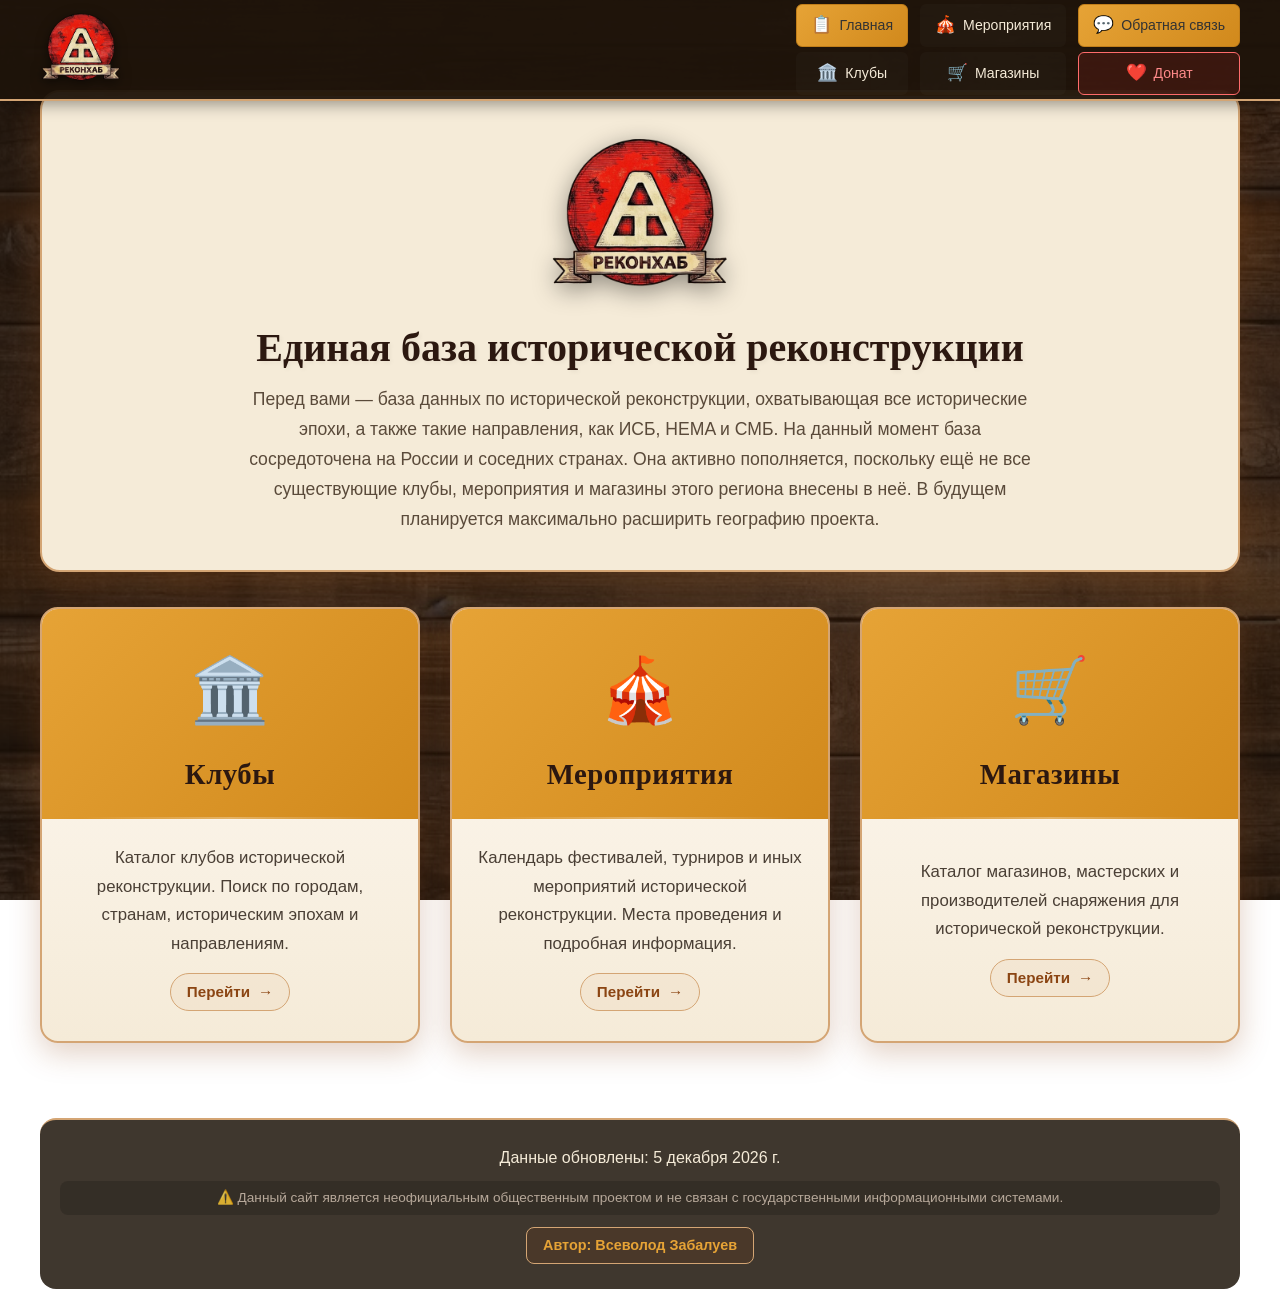
<file: index.html>
<!DOCTYPE html>
<html lang="ru">
<head>
    <meta charset="UTF-8">
    <meta name="viewport" content="width=device-width, initial-scale=1.0">
    <title>РеконХаб — Единая база исторической реконструкции</title>
    <meta name="description" content="РеконХаб — Единая база исторической реконструкции. Каталог клубов, фестивалей, турниров и магазинов. Более 350 клубов по всей России и миру. ИСБ, HEMA, СМБ и другие направления.">
    <meta name="keywords" content="историческая реконструкция, клубы реконструкторов, фестивали истории, ИСБ, HEMA, СМБ, ЕБИР">
    <link rel="canonical" href="https://reconhub.ru/">

<!-- ===== OPEN GRAPH ===== -->
<meta property="og:title" content="РеконХаб | Единая база исторической реконструкции">
<meta property="og:description" content="Каталог клубов, фестивалей и магазинов исторической реконструкции в России и СНГ. Более 350 клубов, ИСБ, HEMA, СМБ.">
<meta property="og:url" content="https://reconhub.ru/">
<meta property="og:type" content="website">
<meta property="og:image" content="https://reconhub.ru/images/og-preview.jpg">
<meta property="og:image:secure_url" content="https://reconhub.ru/images/og-preview.jpg">
<meta property="og:image:type" content="image/jpeg">
<meta property="og:image:width" content="1200">
<meta property="og:image:height" content="630">
<meta property="og:image:alt" content="РеконХаб — Единая база исторической реконструкции">
<meta property="og:site_name" content="РеконХаб">
<meta property="og:locale" content="ru_RU">
    
<!-- Twitter Card -->
<meta name="twitter:card" content="summary_large_image">
<meta name="twitter:title" content="РеконХаб | Единая база исторической реконструкции">
<meta name="twitter:description" content="Каталог клубов, фестивалей и магазинов исторической реконструкции.">
<meta name="twitter:image" content="https://reconhub.ru/images/og-preview.jpg">
<meta name="twitter:image:alt" content="РеконХаб — Единая база исторической реконструкции">
   
    <!-- Favicon -->
    <link rel="icon" type="image/png" href="logo-icon.png">
    <link rel="apple-touch-icon" href="logo-icon.png">
    
    <link href="https://fonts.googleapis.com/css2?family=Playfair+Display:wght@700;900&family=Cinzel:wght@700&display=swap" rel="stylesheet">
    
    <!-- Подключаем общие стили -->
    <link rel="stylesheet" href="catalog-styles.css">
    
    <style>
        /* ============================================================
           УНИКАЛЬНЫЕ СТИЛИ ТОЛЬКО ДЛЯ ГЛАВНОЙ СТРАНИЦЫ
           (карточки-кнопки навигации)
           ============================================================ */
        
        .nav-grid {
            display: grid;
            grid-template-columns: repeat(3, 1fr);
            gap: 30px;
            margin-bottom: 40px;
        }
        
        @media (max-width: 992px) {
            .nav-grid {
                grid-template-columns: repeat(2, 1fr);
                gap: 25px;
            }
        }
        
        @media (max-width: 768px) {
            .nav-grid {
                grid-template-columns: 1fr;
                gap: 20px;
                margin-bottom: 30px;
            }
        }
        
        .nav-card {
            background: linear-gradient(to bottom, #fef9f3 0%, #f5ebd8 100%);
            border-radius: 18px;
            overflow: hidden;
            box-shadow: 0 10px 30px rgba(139, 69, 19, 0.25);
            transition: all 0.4s cubic-bezier(0.34, 1.56, 0.64, 1);
            border: 2px solid #d4a574;
            text-decoration: none;
            color: #333;
            display: flex;
            flex-direction: column;
            height: 100%;
            min-height: 320px;
            position: relative;
        }
        
        .nav-card::before {
            content: '';
            position: absolute;
            top: 0;
            left: 0;
            right: 0;
            height: 4px;
            background: linear-gradient(90deg, #e6a336, #d1891c);
            opacity: 0;
            transition: opacity 0.4s ease;
        }
        
        .nav-card:hover {
            transform: translateY(-10px) scale(1.02);
            box-shadow: 0 20px 50px rgba(139, 69, 19, 0.35);
            border-color: #c4905a;
        }
        
        .nav-card:hover::before {
            opacity: 1;
        }
        
        .nav-card:active {
            transform: translateY(-3px) scale(0.98);
        }
        
        @media (max-width: 768px) {
            .nav-card {
                min-height: 260px;
                border-radius: 14px;
            }
            .nav-card:hover {
                transform: translateY(-5px) scale(1.01);
            }
        }
        
        @media (max-width: 480px) {
            .nav-card {
                min-height: 220px;
                border-radius: 12px;
            }
            .nav-card:hover {
                transform: translateY(-3px) scale(1.005);
            }
        }
        
        .nav-card-header {
            padding: 30px 25px 20px;
            background: linear-gradient(135deg, #e6a336, #d1891c);
            text-align: center;
            flex-shrink: 0;
            position: relative;
        }
        
        .nav-card-header::after {
            content: '';
            position: absolute;
            bottom: -1px;
            left: 10%;
            right: 10%;
            height: 3px;
            background: linear-gradient(90deg, transparent, rgba(255,255,255,0.3), transparent);
        }
        
        @media (max-width: 768px) {
            .nav-card-header {
                padding: 22px 20px 16px;
            }
        }
        
        @media (max-width: 480px) {
            .nav-card-header {
                padding: 18px 15px 14px;
            }
        }
        
        .nav-icon {
            font-size: 4rem;
            margin-bottom: 12px;
            display: block;
            transition: transform 0.4s ease;
        }
        
        .nav-card:hover .nav-icon {
            transform: scale(1.1) rotate(-5deg);
        }
        
        @media (max-width: 768px) {
            .nav-icon {
                font-size: 3.2rem;
                margin-bottom: 8px;
            }
        }
        
        @media (max-width: 480px) {
            .nav-icon {
                font-size: 2.6rem;
                margin-bottom: 6px;
            }
        }
        
        .nav-title {
            font-family: 'Cinzel', serif;
            font-size: 1.8rem;
            color: #2c1810;
            font-weight: 700;
            letter-spacing: 0.5px;
        }
        
        @media (max-width: 768px) {
            .nav-title {
                font-size: 1.5rem;
            }
        }
        
        @media (max-width: 480px) {
            .nav-title {
                font-size: 1.3rem;
            }
        }
        
        .nav-card-body {
            padding: 25px 22px 30px;
            text-align: center;
            flex: 1;
            display: flex;
            flex-direction: column;
            justify-content: center;
            align-items: center;
        }
        
        @media (max-width: 768px) {
            .nav-card-body {
                padding: 18px 16px 22px;
            }
        }
        
        @media (max-width: 480px) {
            .nav-card-body {
                padding: 14px 12px 18px;
            }
        }
        
        .nav-description {
            font-size: 1.05rem;
            color: #4a3f35;
            line-height: 1.7;
            margin-bottom: 15px;
        }
        
        @media (max-width: 768px) {
            .nav-description {
                font-size: 0.95rem;
                line-height: 1.5;
            }
        }
        
        @media (max-width: 480px) {
            .nav-description {
                font-size: 0.88rem;
                line-height: 1.4;
            }
        }
        
        .nav-arrow {
            display: inline-flex;
            align-items: center;
            gap: 8px;
            color: #8b4513;
            font-weight: 600;
            font-size: 0.95rem;
            padding: 6px 16px;
            border: 1px solid #d4a574;
            border-radius: 25px;
            transition: all 0.3s ease;
            background: rgba(212, 165, 116, 0.1);
        }
        
        .nav-card:hover .nav-arrow {
            background: rgba(212, 165, 116, 0.25);
            border-color: #c4905a;
            padding-right: 22px;
        }
        
        .nav-arrow span {
            transition: transform 0.3s ease;
        }
        
        .nav-card:hover .nav-arrow span {
            transform: translateX(4px);
        }
        
        @media (max-width: 480px) {
            .nav-arrow {
                font-size: 0.85rem;
                padding: 4px 14px;
            }
        }
    </style>
</head>
<body>
    <div class="container">
        <!-- Навигационный модуль загружается через JS -->
        
        <header>
            <img src="logo-full.png" alt="РеконХаб" class="header-logo">
            <h1>Единая база исторической реконструкции</h1>
            <p class="subtitle">
                Перед вами — база данных по исторической реконструкции, охватывающая все исторические эпохи, 
                а также такие направления, как ИСБ, HEMA и СМБ. На данный момент база сосредоточена на России 
                и соседних странах. Она активно пополняется, поскольку ещё не все существующие клубы, мероприятия 
                и магазины этого региона внесены в неё. В будущем планируется максимально расширить географию проекта.
            </p>
        </header>
        
        <!-- ТРИ КАРТОЧКИ-КНОПКИ -->
        <div class="nav-grid">
            <a href="clubs.html" class="nav-card">
                <div class="nav-card-header">
                    <span class="nav-icon">🏛️</span>
                    <h2 class="nav-title">Клубы</h2>
                </div>
                <div class="nav-card-body">
                    <p class="nav-description">Каталог клубов исторической реконструкции. Поиск по городам, странам, историческим эпохам и направлениям.</p>
                    <span class="nav-arrow">
                        Перейти <span>→</span>
                    </span>
                </div>
            </a>
            
            <a href="festivals.html" class="nav-card">
                <div class="nav-card-header">
                    <span class="nav-icon">🎪</span>
                    <h2 class="nav-title">Мероприятия</h2>
                </div>
                <div class="nav-card-body">
                    <p class="nav-description">Календарь фестивалей, турниров и иных мероприятий исторической реконструкции. Места проведения и подробная информация.</p>
                    <span class="nav-arrow">
                        Перейти <span>→</span>
                    </span>
                </div>
            </a>
            
            <a href="shops.html" class="nav-card">
                <div class="nav-card-header">
                    <span class="nav-icon">🛒</span>
                    <h2 class="nav-title">Магазины</h2>
                </div>
                <div class="nav-card-body">
                    <p class="nav-description">Каталог магазинов, мастерских и производителей снаряжения для исторической реконструкции.</p>
                    <span class="nav-arrow">
                        Перейти <span>→</span>
                    </span>
                </div>
            </a>
        </div>
        
        <div class="footer">
            <p>Данные обновлены: <span id="currentDate"></span></p>
            <div class="footer-notice">
                ⚠️ Данный сайт является неофициальным общественным проектом и не связан с государственными информационными системами.
            </div>
            <div class="author-links">
                <a href="https://vk.com/vsevolod_anadyrsky" target="_blank" class="author-link">Автор: Всеволод Забалуев</a>
            </div>
        </div>
    </div>

    <script>
        // === Функция для установки текущей даты ===
        function setCurrentDate() {
            const now = new Date();
            const options = { day: 'numeric', month: 'long', year: 'numeric' };
            const formattedDate = now.toLocaleDateString('ru-RU', options);
            const el = document.getElementById('currentDate');
            if (el) el.textContent = formattedDate;
        }

        // === Функция для загрузки навигации ===
        function loadNavigation() {
            if (document.getElementById('mainNavigation')) {
                console.log('Навигация уже загружена');
                return Promise.resolve();
            }

            return fetch('navigation-module.html')
                .then(response => {
                    if (!response.ok) throw new Error('Не удалось загрузить модуль навигации');
                    return response.text();
                })
                .then(html => {
                    document.body.insertAdjacentHTML('afterbegin', html);
                    console.log('✅ Навигация загружена');
                    highlightActiveNavLink();
                })
                .catch(error => {
                    console.warn('Ошибка загрузки навигации:', error);
                    createFallbackNavigation();
                });
        }

        // === Подсветка активной ссылки в навигации ===
        function highlightActiveNavLink() {
            const currentPage = window.location.pathname.split('/').pop() || 'index.html';
            const navItems = document.querySelectorAll('.nav-menu-item');
            navItems.forEach(item => {
                const href = item.getAttribute('href');
                if (href === currentPage) {
                    item.classList.add('active');
                }
            });
        }

        // === Резервная навигация ===
        function createFallbackNavigation() {
            if (document.getElementById('fallbackNav')) return;
            
            const fallbackNav = document.createElement('nav');
            fallbackNav.id = 'fallbackNav';
            fallbackNav.style.cssText = `
                position: fixed;
                top: 0;
                left: 0;
                right: 0;
                background: rgba(30, 20, 10, 0.95);
                border-bottom: 2px solid #d4a574;
                z-index: 999;
                padding: 6px 12px;
                display: flex;
                justify-content: space-between;
                align-items: center;
                flex-wrap: wrap;
                gap: 4px;
                min-height: 48px;
            `;
            fallbackNav.innerHTML = `
                <a href="index.html" style="color: #e6a336; text-decoration: none; font-weight: bold; font-size: 0.9rem; padding: 4px 10px; border: 1px solid #d4a574; border-radius: 5px; background: rgba(139, 69, 19, 0.2); white-space: nowrap;">
                    🏠 РеконХаб
                </a>
                <div style="display: flex; gap: 4px; flex-wrap: wrap; align-items: center;">
                    <a href="index.html" style="color: #f5ebd8; text-decoration: none; padding: 4px 8px; border-radius: 4px; font-weight: 600; font-size: 0.8rem;">Главная</a>
                    <a href="clubs.html" style="color: #f5ebd8; text-decoration: none; padding: 4px 8px; border-radius: 4px; font-weight: 600; font-size: 0.8rem;">Клубы</a>
                    <a href="festivals.html" style="color: #f5ebd8; text-decoration: none; padding: 4px 8px; border-radius: 4px; font-weight: 600; font-size: 0.8rem;">Мероприятия</a>
                    <a href="shops.html" style="color: #f5ebd8; text-decoration: none; padding: 4px 8px; border-radius: 4px; font-weight: 600; font-size: 0.8rem;">Магазины</a>
                    <a href="feedback.html" style="color: #333; text-decoration: none; padding: 4px 10px; background: linear-gradient(135deg, #e6a336, #d1891c); border-radius: 4px; font-weight: 700; font-size: 0.8rem; border: 1px solid #c17e1a;">📝 Предложка</a>
                </div>
            `;
            document.body.insertAdjacentElement('afterbegin', fallbackNav);
            
            const currentPage = window.location.pathname.split('/').pop() || 'index.html';
            const links = fallbackNav.querySelectorAll('a');
            links.forEach(link => {
                const href = link.getAttribute('href');
                if (href === currentPage) {
                    link.style.background = 'linear-gradient(135deg, #e6a336, #d1891c)';
                    link.style.color = '#333';
                    link.style.borderColor = '#c17e1a';
                    link.style.borderRadius = '4px';
                }
            });
            
            console.log('⚠️ Используется резервная навигация');
        }

        // === Инициализация ===
        document.addEventListener('DOMContentLoaded', function() {
            setCurrentDate();
            loadNavigation();
        });
    </script>
</body>
</html>
</file>
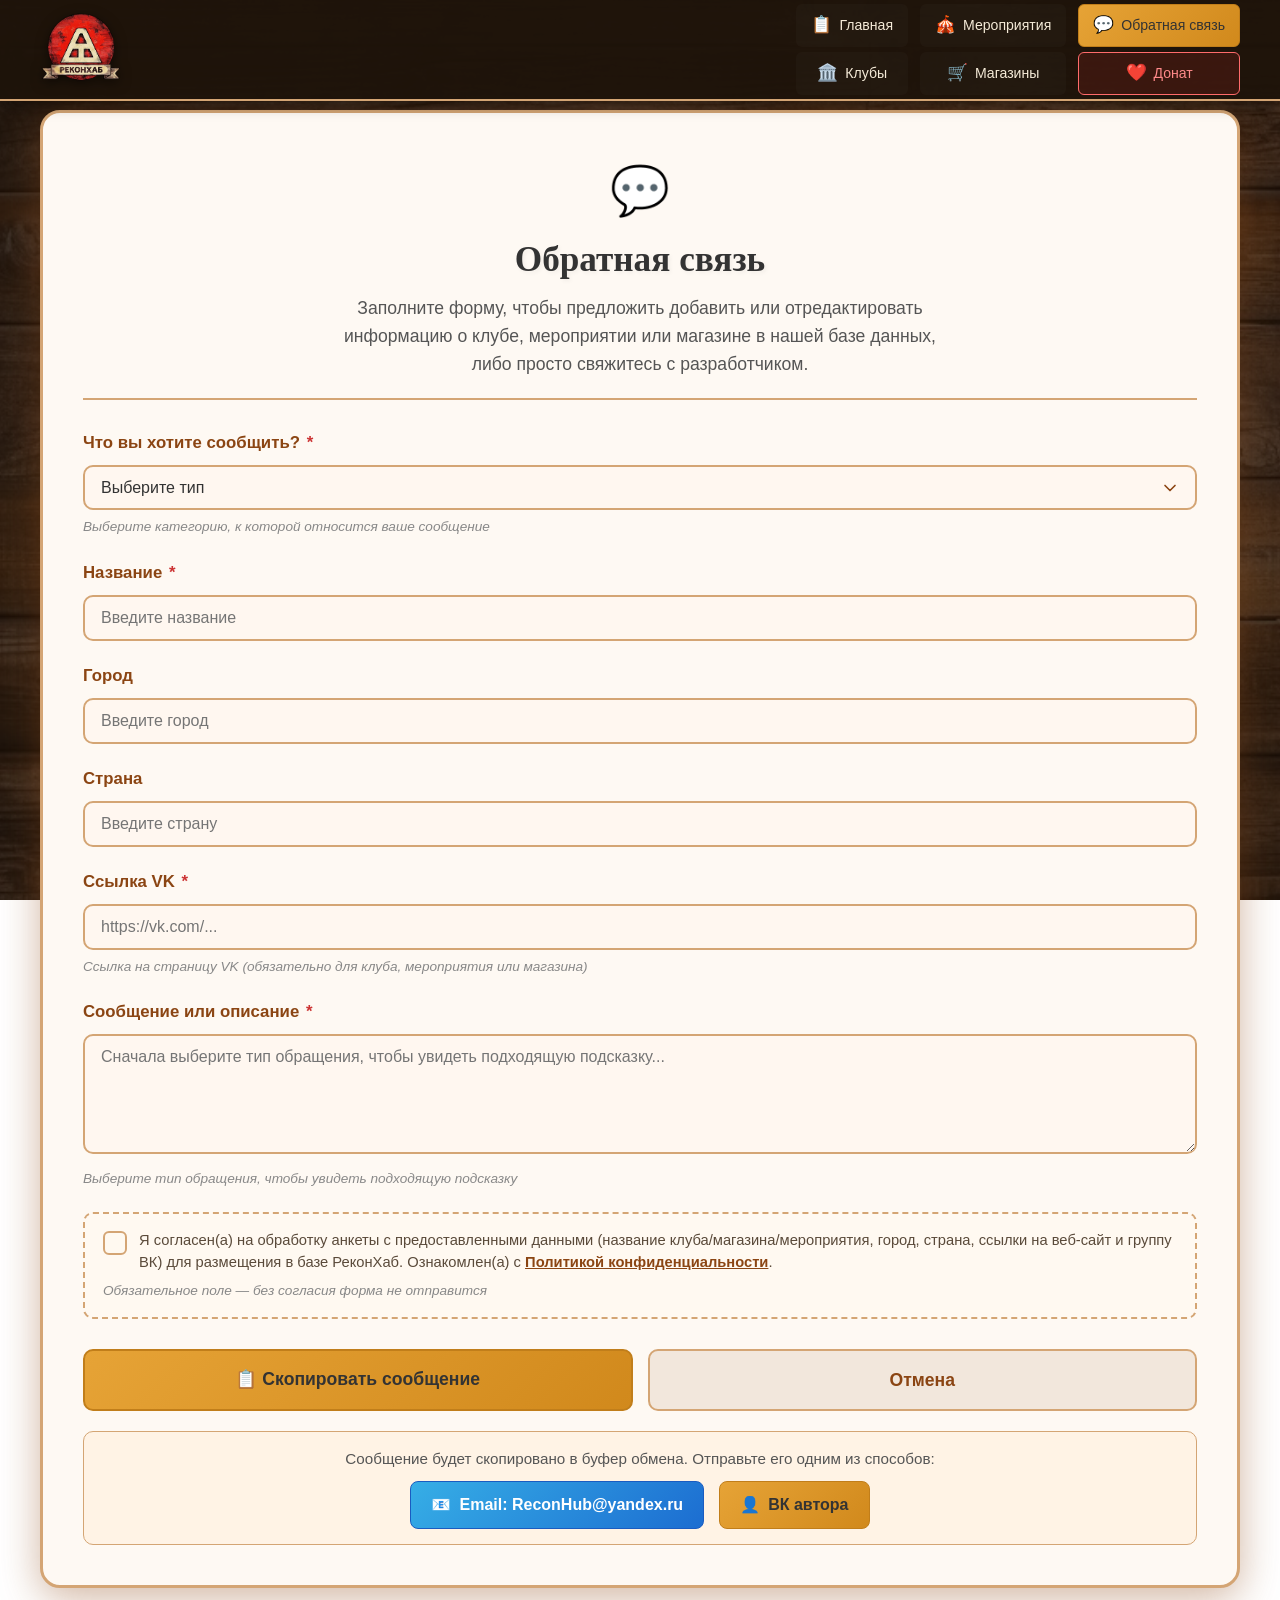
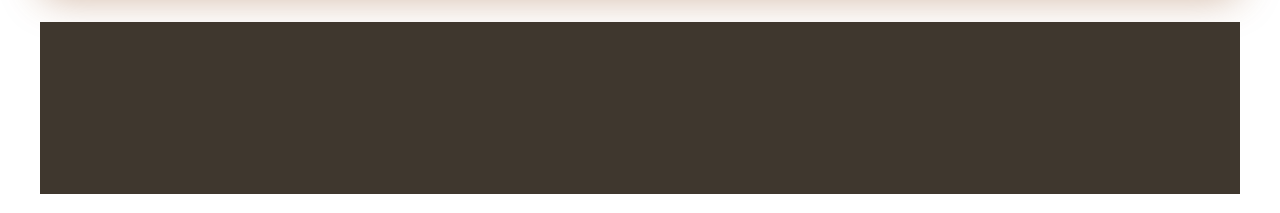
<file: feedback.html>
<!DOCTYPE html>
<html lang="ru">
<head>
    <meta charset="UTF-8">
    <meta name="viewport" content="width=device-width, initial-scale=1.0">
    <title>Обратная связь | РеконХаб</title>
    <meta name="description" content="Свяжитесь с разработчиком, предложите добавить или отредактировать информацию о клубе, мероприятии или магазине в Единой базе исторической реконструкции.">
    <meta name="keywords" content="обратная связь, связаться с разработчиком РеконХаб, добавить клуб, добавить мероприятие">
    <link rel="canonical" href="https://reconhub.ru/feedback.html">
    
    <!-- ===== OPEN GRAPH ===== -->
    <meta property="og:title" content="Обратная связь | РеконХаб">
    <meta property="og:description" content="Свяжитесь с разработчиком, предложите добавить информацию в Единую базу исторической реконструкции.">
    <meta property="og:url" content="https://reconhub.ru/feedback.html">
    <meta property="og:type" content="website">
    <meta property="og:image" content="https://reconhub.ru/images/og-image.jpg">
    <meta property="og:image:width" content="1200">
    <meta property="og:image:height" content="630">
    <meta property="og:site_name" content="РеконХаб">
    <meta property="og:locale" content="ru_RU">
    
    <!-- Twitter Card -->
    <meta name="twitter:card" content="summary_large_image">
    <meta name="twitter:title" content="Обратная связь | РеконХаб">
    <meta name="twitter:description" content="Свяжитесь с разработчиком, предложите добавить информацию в базу исторической реконструкции.">
    <meta name="twitter:image" content="https://reconhub.ru/images/og-image.jpg">
    
    <!-- Favicon -->
    <link rel="icon" type="image/png" href="logo-icon.png">
    <link rel="apple-touch-icon" href="logo-icon.png">
    
    <link href="https://fonts.googleapis.com/css2?family=Playfair+Display:wght@700;900&family=Cinzel:wght@700&display=swap" rel="stylesheet">
    
    <!-- Подключаем общие стили -->
    <link rel="stylesheet" href="catalog-styles.css">
    
    <!-- Дополнительные стили для чекбокса согласия, тегов и модального окна -->
    <style>
        /* ============================================================
           ЧЕКБОКС СОГЛАСИЯ НА ОБРАБОТКУ ДАННЫХ
           ============================================================ */
        
        .consent-group {
            margin-top: 10px;
            padding: 15px 18px;
            background: rgba(255, 248, 240, 0.6);
            border: 2px dashed var(--color-border);
            border-radius: var(--radius);
            transition: all var(--transition);
        }
        
        .consent-group:hover {
            background: rgba(255, 248, 240, 0.9);
            border-color: var(--color-gold);
        }
        
        .consent-label {
            display: flex;
            align-items: flex-start;
            gap: 12px;
            cursor: pointer;
            user-select: none;
            margin: 0;
            font-weight: 400;
        }
        
        /* Скрываем стандартный чекбокс */
        .consent-label input[type="checkbox"] {
            position: absolute;
            opacity: 0;
            cursor: pointer;
            height: 0;
            width: 0;
        }
        
        /* Кастомный чекбокс */
        .consent-checkmark {
            position: relative;
            flex-shrink: 0;
            width: 24px;
            height: 24px;
            background: rgba(255, 248, 240, 0.9);
            border: 2px solid var(--color-border);
            border-radius: 6px;
            transition: all var(--transition);
            margin-top: 2px;
        }
        
        .consent-checkmark::after {
            content: '';
            position: absolute;
            display: none;
            left: 7px;
            top: 2px;
            width: 6px;
            height: 12px;
            border: solid var(--color-text);
            border-width: 0 3px 3px 0;
            transform: rotate(45deg);
        }
        
        /* Состояние "выбрано" */
        .consent-label input[type="checkbox"]:checked ~ .consent-checkmark {
            background: linear-gradient(135deg, var(--color-gold), var(--color-gold-dark));
            border-color: #c17e1a;
        }
        
        .consent-label input[type="checkbox"]:checked ~ .consent-checkmark::after {
            display: block;
        }
        
        /* Ховер и фокус */
        .consent-label:hover .consent-checkmark {
            border-color: var(--color-gold);
            box-shadow: 0 0 0 3px rgba(230, 163, 54, 0.15);
        }
        
        .consent-label input[type="checkbox"]:focus ~ .consent-checkmark {
            box-shadow: 0 0 0 3px rgba(230, 163, 54, 0.3);
            border-color: var(--color-gold);
        }
        
        /* Ошибка валидации */
        .consent-group.error {
            border-color: #c33;
            background: rgba(204, 51, 51, 0.05);
        }
        
        .consent-group.error .consent-checkmark {
            border-color: #c33;
        }
        
        /* Текст соглашения */
        .consent-text {
            color: #5a4a3a;
            font-size: 0.92rem;
            line-height: 1.55;
        }
        
        .consent-link {
            color: var(--color-brown);
            text-decoration: underline;
            font-weight: 600;
            transition: color var(--transition);
            cursor: pointer;
        }
        
        .consent-link:hover {
            color: var(--color-gold-dark);
        }
        
        @media (max-width: 480px) {
            .consent-group {
                padding: 12px 14px;
            }
            .consent-checkmark {
                width: 22px;
                height: 22px;
            }
            .consent-checkmark::after {
                left: 6px;
                top: 1px;
                width: 5px;
                height: 11px;
            }
            .consent-text {
                font-size: 0.85rem;
                line-height: 1.5;
            }
        }

        /* ============================================================
           СТИЛИ ДЛЯ ГРУППЫ ЧЕКБОКСОВ (ТЕГИ)
           ============================================================ */
        .tags-checkbox-group {
            display: flex;
            flex-wrap: wrap;
            gap: 10px;
            padding: 15px;
            background: rgba(255, 248, 240, 0.6);
            border: 2px dashed var(--color-border);
            border-radius: var(--radius);
            max-height: 250px;
            overflow-y: auto;
        }

        .tags-checkbox-group::-webkit-scrollbar {
            width: 6px;
        }
        .tags-checkbox-group::-webkit-scrollbar-track {
            background: rgba(212, 165, 116, 0.1);
            border-radius: 10px;
        }
        .tags-checkbox-group::-webkit-scrollbar-thumb {
            background: linear-gradient(180deg, #d4a574, #c4905a);
            border-radius: 10px;
        }

        /* Стиль для одного тега */
        .tag-checkbox {
            display: inline-flex;
            align-items: center;
            gap: 6px;
            padding: 6px 12px;
            background: rgba(255, 248, 240, 0.9);
            border: 1px solid var(--color-border);
            border-radius: 20px;
            cursor: pointer;
            font-size: 0.9rem;
            color: var(--color-text-light);
            transition: all var(--transition);
            user-select: none;
        }

        .tag-checkbox:hover {
            background: #ffe4c4;
            border-color: var(--color-gold);
        }

        .tag-checkbox input[type="checkbox"] {
            width: 16px;
            height: 16px;
            accent-color: var(--color-gold-dark);
            cursor: pointer;
            margin: 0;
        }

        .tag-checkbox.selected {
            background: linear-gradient(135deg, #e6a336, #d1891c);
            border-color: #c17e1a;
            color: #333;
            font-weight: 600;
        }

        .tag-checkbox.selected input[type="checkbox"] {
            accent-color: #fff;
        }

        /* ============================================================
           МОДАЛЬНОЕ ОКНО ПОЛИТИКИ КОНФИДЕНЦИАЛЬНОСТИ
           ============================================================ */
        .privacy-modal-overlay {
            position: fixed;
            top: 0; left: 0; right: 0; bottom: 0;
            background: rgba(20, 15, 10, 0.85);
            display: flex;
            justify-content: center;
            align-items: center;
            z-index: 10000;
            opacity: 0;
            visibility: hidden;
            transition: opacity 0.3s ease, visibility 0.3s ease;
            padding: 20px;
            backdrop-filter: blur(5px);
        }

        .privacy-modal-overlay.active {
            opacity: 1;
            visibility: visible;
        }

        .privacy-modal-content {
            background: linear-gradient(160deg, #fef9f3 0%, #f5ebd8 100%);
            border-radius: 20px;
            padding: 30px 40px;
            width: 100%;
            max-width: 700px;
            max-height: 85vh;
            overflow-y: auto;
            border: 2px solid var(--color-border);
            box-shadow: 0 30px 80px rgba(0, 0, 0, 0.5);
            position: relative;
            animation: modalAppear 0.3s ease;
        }

        @keyframes modalAppear {
            from { opacity: 0; transform: translateY(-20px) scale(0.95); }
            to { opacity: 1; transform: translateY(0) scale(1); }
        }

        .privacy-modal-content::-webkit-scrollbar { width: 6px; }
        .privacy-modal-content::-webkit-scrollbar-thumb {
            background: #d4a574;
            border-radius: 10px;
        }

        .privacy-modal-close {
            position: sticky;
            float: right;
            top: 0;
            background: rgba(255, 248, 240, 0.85);
            border: 1px solid var(--color-border);
            border-radius: 50%;
            width: 36px;
            height: 36px;
            display: flex;
            align-items: center;
            justify-content: center;
            cursor: pointer;
            transition: all 0.2s;
            color: var(--color-brown);
            font-size: 20px;
            font-weight: bold;
            z-index: 5;
            margin-top: -10px;
            margin-right: -10px;
        }

        .privacy-modal-close:hover {
            background: #ffe4c4;
            transform: rotate(90deg);
        }

        .privacy-modal-content h2 {
            font-family: 'Cinzel', serif;
            color: #2c1810;
            font-size: 1.8rem;
            margin-bottom: 20px;
            text-align: center;
            clear: both;
        }

        .privacy-modal-content h3 {
            font-family: 'Playfair Display', serif;
            color: var(--color-brown);
            font-size: 1.2rem;
            margin: 20px 0 10px;
        }

        .privacy-modal-content p {
            color: var(--color-text-light);
            font-size: 0.95rem;
            line-height: 1.6;
            margin-bottom: 10px;
        }
        
        @media (max-width: 480px) {
            .privacy-modal-content {
                padding: 20px;
                border-radius: 16px;
            }
            .privacy-modal-content h2 {
                font-size: 1.4rem;
            }
        }
    </style>
</head>
<body>
    <div class="container">
        <!-- Навигация загружается через JS -->
        
        <div class="feedback-card">
            <div class="feedback-header">
                <span class="feedback-icon">💬</span>
                <h1 class="feedback-title">Обратная связь</h1>
                <p class="feedback-subtitle">
                    Заполните форму, чтобы предложить добавить или отредактировать информацию
                    о клубе, мероприятии или магазине в нашей базе данных, либо просто свяжитесь с разработчиком.
                </p>
            </div>
            
            <form id="feedbackForm">
                <!-- Тип обращения -->
                <div class="form-group">
                    <label class="form-label" for="suggestType">
                        Что вы хотите сообщить? <span class="required">*</span>
                    </label>
                    <select class="form-select" id="suggestType" name="suggestType" required>
                        <option value="">Выберите тип</option>
                        <option value="club">🏛 Клуб</option>
                        <option value="festival">🎪 Мероприятие</option>
                        <option value="shop">🛒 Магазин</option>
                        <option value="feedback">💬 Обратная связь</option>
                    </select>
                    <span class="form-hint">Выберите категорию, к которой относится ваше сообщение</span>
                </div>
                
                <!-- Название -->
                <div class="form-group">
                    <label class="form-label" for="name">
                        Название <span class="required">*</span>
                    </label>
                    <input type="text" class="form-input" id="name" name="name" placeholder="Введите название" required>
                </div>
                
                <!-- Город -->
                <div class="form-group">
                    <label class="form-label" for="city">
                        Город
                    </label>
                    <input type="text" class="form-input" id="city" name="city" placeholder="Введите город">
                </div>
                
                <!-- Страна -->
                <div class="form-group">
                    <label class="form-label" for="country">
                        Страна
                    </label>
                    <input type="text" class="form-input" id="country" name="country" placeholder="Введите страну">
                </div>
                
                <!-- Скрытые поля для клубов -->
                <div id="clubFields" class="conditional-fields">
                    <div class="form-group">
                        <label class="form-label">Исторические эпохи</label>
                        <div class="tags-checkbox-group" id="clubErasGroup">
                            <!-- Сюда JS будет вставлять чекбоксы -->
                        </div>
                        <span class="form-hint">Выберите все подходящие эпохи из списка</span>
                    </div>
                    <div class="form-group">
                        <label class="form-label" for="clubWebsite">
                            Сайт клуба
                        </label>
                        <input type="url" class="form-input" id="clubWebsite" name="clubWebsite" placeholder="https://club-site.ru">
                        <span class="form-hint">Укажите ссылку на официальный сайт клуба (если есть)</span>
                    </div>
                </div>
                
                <!-- Скрытые поля для мероприятий -->
                <div id="festivalFields" class="conditional-fields">
                    <div class="form-group">
                        <label class="form-label" for="eventType">
                            Тип мероприятия <span class="required">*</span>
                        </label>
                        <select class="form-select" id="eventType" name="eventType">
                            <option value="">Выберите тип мероприятия</option>
                            <option value="фестиваль">🎪 Фестиваль</option>
                            <option value="турнир">⚔️ Турнир</option>
                            <option value="иное">📌 Иное</option>
                        </select>
                        <span class="form-hint">Укажите, к какому типу относится мероприятие</span>
                    </div>
                    <div class="form-group">
                        <label class="form-label">Исторические эпохи</label>
                        <div class="tags-checkbox-group" id="festivalErasGroup">
                            <!-- Сюда JS будет вставлять чекбоксы -->
                        </div>
                        <span class="form-hint">Выберите все подходящие эпохи из списка</span>
                    </div>
                    <div class="form-group">
                        <label class="form-label" for="festivalWebsite">
                            Сайт мероприятия
                        </label>
                        <input type="url" class="form-input" id="festivalWebsite" name="festivalWebsite" placeholder="https://festival-site.ru">
                        <span class="form-hint">Укажите ссылку на официальный сайт мероприятия (если есть)</span>
                    </div>
                </div>
                
                <!-- Скрытые поля для магазинов -->
                <div id="shopFields" class="conditional-fields">
                    <div class="form-group">
                        <label class="form-label">Специализация</label>
                        <div class="tags-checkbox-group" id="shopSpecializationGroup">
                            <!-- Сюда JS будет вставлять чекбоксы -->
                        </div>
                        <span class="form-hint">Выберите все подходящие специализации из списка</span>
                    </div>
                    <div class="form-group">
                        <label class="form-label">Исторические эпохи</label>
                        <div class="tags-checkbox-group" id="shopErasGroup">
                            <!-- Сюда JS будет вставлять чекбоксы -->
                        </div>
                        <span class="form-hint">Выберите все подходящие эпохи из списка</span>
                    </div>
                    <div class="form-group">
                        <label class="form-label" for="shopWebsite">
                            Сайт магазина
                        </label>
                        <input type="url" class="form-input" id="shopWebsite" name="shopWebsite" placeholder="https://shop-site.ru">
                        <span class="form-hint">Укажите ссылку на сайт магазина или мастерской</span>
                    </div>
                </div>
                
                <!-- Ссылка VK -->
                <div class="form-group">
                    <label class="form-label" for="vk">
                        Ссылка VK <span class="required">*</span>
                    </label>
                    <input type="url" class="form-input" id="vk" name="vk" placeholder="https://vk.com/...">
                    <span class="form-hint">Ссылка на страницу VK (обязательно для клуба, мероприятия или магазина)</span>
                </div>
                
                <!-- Динамическое поле: Сообщение / Описание -->
                <div class="form-group">
                    <label class="form-label" for="description" id="descriptionLabel">
                        Сообщение или описание <span class="required">*</span>
                    </label>
                    <textarea 
                        class="form-textarea" 
                        id="description" 
                        name="description" 
                        placeholder="Сначала выберите тип обращения, чтобы увидеть подходящую подсказку..." 
                        required></textarea>
                    <span class="form-hint" id="descriptionHint">
                        Выберите тип обращения, чтобы увидеть подходящую подсказку
                    </span>
                </div>
                
                <!-- ЧЕКБОКС СОГЛАСИЯ -->
                <div class="form-group consent-group">
                    <label class="consent-label" for="consentCheckbox">
                        <input type="checkbox" id="consentCheckbox" name="consent" required>
                        <span class="consent-checkmark"></span>
                        <span class="consent-text">
                            Я согласен(а) на обработку анкеты с предоставленными данными (название клуба/магазина/мероприятия, город, страна, ссылки на веб-сайт и группу ВК) для размещения в базе РеконХаб. 
                            Ознакомлен(а) с <a href="#" id="openPrivacyPolicy" class="consent-link">Политикой конфиденциальности</a>.
                        </span>
                    </label>
                    <span class="form-hint">Обязательное поле — без согласия форма не отправится</span>
                </div>
                
                <div class="form-buttons">
                    <button type="submit" class="submit-button">📋 Скопировать сообщение</button>
                    <a href="index.html" class="cancel-button">Отмена</a>
                </div>
                
                <div class="form-note">
                    <p>Сообщение будет скопировано в буфер обмена. Отправьте его одним из способов:</p>
                    <div class="contact-links">
                        <a href="mailto:ReconHub@yandex.ru?subject=Обратная%20связь%20РеконХаб" class="contact-link email">
                            <span>📧</span>
                            <span>Email: ReconHub@yandex.ru</span>
                        </a>
                        <a href="https://vk.com/vsevolod_anadyrsky" target="_blank" class="contact-link">
                            <span>👤</span>
                            <span>ВК автора</span>
                        </a>
                    </div>
                </div>
            </form>
        </div>
        
        <div class="footer">
            <p>Данные обновлены: <span id="currentDate"></span></p>
            <div class="footer-notice">
                ⚠️ Данный сайт является неофициальным общественным проектом и не связан с государственными информационными системами.
            </div>
            <div class="author-links">
                <a href="https://vk.com/vsevolod_anadyrsky" target="_blank" class="author-link">Автор: Всеволод Забалуев</a>
            </div>
        </div>
    </div>

    <!-- МОДАЛЬНОЕ ОКНО ПОЛИТИКИ КОНФИДЕНЦИАЛЬНОСТИ -->
    <div class="privacy-modal-overlay" id="privacyModal">
        <div class="privacy-modal-content">
            <button class="privacy-modal-close" id="closePrivacyModal" aria-label="Закрыть">&times;</button>
            <h2>Политика конфиденциальности сайта reconhub.ru</h2>
            
            <h3>Общие положения</h3>
            <p>Сайт РеконХаб является общественным некоммерческим проектом, созданным для популяризации исторической реконструкции.</p>
            
            <h3>Какие данные мы собираем и публикуем</h3>
            <p>Мы собираем только ту информацию, которую вы добровольно предоставляете через форму обратной связи: название клуба/магазина/мероприятия, город, страну, ссылки на сайты и социальные сети, а также описание вашей деятельности. Мы не запрашиваем паспортные данные, номера телефонов и домашние адреса. Связь с представителями клубов и магазинов осуществляется исключительно через публичные ссылки (ВКонтакте и веб-сайты).</p>
            
            <h3>Цели сбора</h3>
            <p>Предоставленная информация используется исключительно для формирования и пополнения каталога исторической реконструкции.</p>
            
            <h3>Удаление данных</h3>
            <p>Вы в любой момент можете попросить удалить информацию о вашем клубе, магазине или мероприятии с сайта, написав нам на почту <strong>ReconHub@yandex.ru</strong> или в сообщения ВК.</p>
            
            <h3>Согласие</h3>
            <p>Отправляя анкету, вы соглашаетесь с публикацией указанной информации в открытом доступе на сайте reconhub.ru.</p>
        </div>
    </div>
    
    <script>
        // ============================================================
        // УТИЛИТЫ
        // ============================================================

        function setCurrentDate() {
            const now = new Date();
            const options = { day: 'numeric', month: 'long', year: 'numeric' };
            const formattedDate = now.toLocaleDateString('ru-RU', options);
            const el = document.getElementById('currentDate');
            if (el) el.textContent = formattedDate;
        }

        function showNotification(text, isError) {
            const existing = document.querySelector('.notification');
            if (existing) existing.remove();
            
            const notification = document.createElement('div');
            notification.className = 'notification' + (isError ? ' error' : '');
            notification.textContent = text;
            document.body.appendChild(notification);
            
            setTimeout(() => {
                notification.style.animation = 'slideOut 0.3s ease-out';
                setTimeout(() => notification.remove(), 300);
            }, 6000);
        }

        // ============================================================
        // СПИСКИ ТЕГОВ
        // ============================================================
        const AVAILABLE_ERAS = [
            "VIII в.", "IX в.", "X в.", "XI в.", "XII в.", "XIII в.", "XIV в.", "XV в.",
            "XVI в.", "XVII в.", "XVIII в.", "XIX в.", "XX в.", "XXI в.",
            "Древний Египет", "Древняя Греция", "Древний Рим", "Хеттское царство",
            "Средневековье", "Мультивек", "Эпоха Петра I", "Наполеоника",
            "ACW", "ПМВ", "Гражданская война", "ВОВ", "Афганская война",
            "Япония", "ИСБ", "СМБ", "HEMA", "СБ", "БИФ", "Ролевка"
        ];

        const AVAILABLE_SPECIALIZATIONS = [
            "Кузнец-оружейник", "Кузнец-бронник", "Кузнец-инструментальщик",
            "Кузнец-художественный", "Древодел-оружейник", "Фурнитура",
            "Чеканка-гравировка", "Мастер по всечке", "Литьё", "Ткани",
            "Тканые изделия", "Пряжа-нитки", "Вязание", "Валяние из шерсти",
            "Шитье одежды", "Шитье палаток", "Обувное дело", "Кожгалантерея",
            "Натуральный мех", "Гончарное дело", "Столярное дело",
            "Резьба по дереву", "Резьба по кости", "Питейные/сигнальные рога",
            "Настольные игры", "Ролевой стафф", "Скрытая защита",
            "Инструменты для реконструкторов"
        ];

        // ============================================================
        // ФУНКЦИЯ ДЛЯ РЕНДЕРА ЧЕКБОКСОВ
        // ============================================================
        function renderCheckboxes(containerId, items, namePrefix) {
            const container = document.getElementById(containerId);
            if (!container) return;

            container.innerHTML = items.map(item => `
                <label class="tag-checkbox">
                    <input type="checkbox" name="${namePrefix}" value="${item}">
                    <span>${item}</span>
                </label>
            `).join('');

            container.querySelectorAll('input[type="checkbox"]').forEach(input => {
                input.addEventListener('change', function() {
                    this.closest('.tag-checkbox').classList.toggle('selected', this.checked);
                });
            });
        }

        // ============================================================
        // ЗАПОЛНЕНИЕ СПИСКОВ ПРИ ЗАГРУЗКЕ
        // ============================================================
        function initTagCheckboxes() {
            renderCheckboxes('clubErasGroup', AVAILABLE_ERAS, 'clubEras');
            renderCheckboxes('festivalErasGroup', AVAILABLE_ERAS, 'festivalEras');
            renderCheckboxes('shopErasGroup', AVAILABLE_ERAS, 'shopEras');
            renderCheckboxes('shopSpecializationGroup', AVAILABLE_SPECIALIZATIONS, 'shopSpecialization');
        }

        // ============================================================
        // ПОЛУЧЕНИЕ ВЫБРАННЫХ ЗНАЧЕНИЙ
        // ============================================================
        function getSelectedValues(containerId) {
            const container = document.getElementById(containerId);
            if (!container) return [];
            const checked = container.querySelectorAll('input[type="checkbox"]:checked');
            return Array.from(checked).map(cb => cb.value);
        }

        // ============================================================
        // ЗАГРУЗКА НАВИГАЦИИ
        // ============================================================

        function loadNavigationModule() {
            if (document.getElementById('mainNavigation')) {
                return Promise.resolve();
            }

            return fetch('navigation-module.html')
                .then(function(response) {
                    if (!response.ok) throw new Error('Не удалось загрузить модуль навигации');
                    return response.text();
                })
                .then(function(html) {
                    document.body.insertAdjacentHTML('afterbegin', html);
                    console.log('✅ Навигация загружена в feedback.html');
                })
                .catch(function(error) {
                    console.warn('Ошибка загрузки навигации:', error);
                    var miniNav = document.createElement('a');
                    miniNav.href = 'index.html';
                    miniNav.textContent = '🏠 На главную';
                    miniNav.style.cssText = 'position:fixed;top:10px;left:10px;z-index:999;color:#e6a336;background:rgba(30,20,10,0.95);padding:8px 14px;border:1px solid #d4a574;border-radius:6px;text-decoration:none;font-weight:600;font-size:0.9rem;';
                    document.body.insertAdjacentElement('afterbegin', miniNav);
                });
        }

        // ============================================================
        // ПОКАЗ / СКРЫТИЕ ПОЛЕЙ + ДИНАМИЧЕСКАЯ ПОДПИСЬ DESCRIPTION
        // ============================================================

        function toggleConditionalFields() {
            var type = document.getElementById('suggestType').value;
            var clubFields = document.getElementById('clubFields');
            var festivalFields = document.getElementById('festivalFields');
            var shopFields = document.getElementById('shopFields');
            var descriptionLabel = document.getElementById('descriptionLabel');
            var descriptionHint = document.getElementById('descriptionHint');
            var descriptionTextarea = document.getElementById('description');
            
            clubFields.classList.remove('active');
            festivalFields.classList.remove('active');
            shopFields.classList.remove('active');
            
            if (type === 'club') clubFields.classList.add('active');
            else if (type === 'festival') festivalFields.classList.add('active');
            else if (type === 'shop') shopFields.classList.add('active');
            
            if (type === 'feedback') {
                if (descriptionLabel) {
                    descriptionLabel.innerHTML = 'Сообщение <span class="required">*</span>';
                }
                if (descriptionTextarea) {
                    descriptionTextarea.placeholder = 'Напишите ваше сообщение, пожелание или замечание...';
                }
                if (descriptionHint) {
                    descriptionHint.textContent = 'Опишите вашу мысль как можно подробнее — это поможет быстрее обработать обращение';
                }
            } else if (type === 'club' || type === 'festival' || type === 'shop') {
                if (descriptionLabel) {
                    descriptionLabel.innerHTML = 'Описание <span class="required">*</span>';
                }
                if (descriptionTextarea) {
                    if (type === 'club') {
                        descriptionTextarea.placeholder = 'Расскажите о клубе: направления, эпохи, деятельность, особенности, контакты для связи...';
                    } else if (type === 'festival') {
                        descriptionTextarea.placeholder = 'Расскажите о мероприятии: формат, даты, место, программа, организаторы...';
                    } else if (type === 'shop') {
                        descriptionTextarea.placeholder = 'Расскажите о магазине или мастерской: что производите, материалы, сроки, доставка, контакты...';
                    }
                }
                if (descriptionHint) {
                    descriptionHint.textContent = 'Чем подробнее описание — тем быстрее информация появится в базе';
                }
            } else {
                if (descriptionLabel) {
                    descriptionLabel.innerHTML = 'Сообщение или описание <span class="required">*</span>';
                }
                if (descriptionTextarea) {
                    descriptionTextarea.placeholder = 'Сначала выберите тип обращения, чтобы увидеть подходящую подсказку...';
                }
                if (descriptionHint) {
                    descriptionHint.textContent = 'Выберите тип обращения, чтобы увидеть подходящую подсказку';
                }
            }
        }

        // ============================================================
        // ФОРМАТИРОВАНИЕ СООБЩЕНИЯ (Поле "Имя" удалено)
        // ============================================================

        function formatMessage(data) {
            var typeLabels = {
                'club': '🏛 Клуб исторической реконструкции',
                'festival': '🎪 Мероприятие',
                'shop': '🛒 Магазин или мастерская',
                'feedback': '💬 Обратная связь'
            };
            
            var message = '📋 Сообщение для РеконХаб (Единая база исторической реконструкции)\n\n';
            message += '📌 Тип: ' + (typeLabels[data.type] || data.type) + '\n';
            
            if (data.type !== 'feedback') {
                message += '🏷 Название: ' + data.name + '\n';
            }
            
            if (data.city) message += '📍 Город: ' + data.city + '\n';
            if (data.country) message += '🌍 Страна: ' + data.country + '\n';

            // --- Вывод эпох ---
            let erasText = '';
            if (data.type === 'club' && data.eras && data.eras.length > 0) {
                erasText = data.eras.join(', ');
            } else if (data.type === 'festival' && data.festivalEras && data.festivalEras.length > 0) {
                erasText = data.festivalEras.join(', ');
            } else if (data.type === 'shop' && data.shopEras && data.shopEras.length > 0) {
                erasText = data.shopEras.join(', ');
            }
            if (erasText) {
                message += '📅 Исторические эпохи: ' + erasText + '\n';
            }

            // --- Вывод специализаций (только для магазинов) ---
            if (data.type === 'shop' && data.specialization && data.specialization.length > 0) {
                message += '🛠 Специализация: ' + data.specialization.join(', ') + '\n';
            }

            if (data.type === 'club' && data.clubWebsite) {
                message += '🌐 Сайт клуба: ' + data.clubWebsite + '\n';
            }
            if (data.type === 'festival') {
                if (data.eventType) {
                    var eventTypeLabels = {
                        'фестиваль': '🎪 Фестиваль',
                        'турнир': '⚔️ Турнир',
                        'иное': '📌 Иное'
                    };
                    message += '📌 Тип мероприятия: ' + (eventTypeLabels[data.eventType] || data.eventType) + '\n';
                }
                if (data.festivalWebsite) message += '🌐 Сайт мероприятия: ' + data.festivalWebsite + '\n';
            }
            if (data.type === 'shop' && data.shopWebsite) {
                message += '🌐 Сайт магазина: ' + data.shopWebsite + '\n';
            }
            
            if (data.vk && data.type !== 'feedback') message += '🔗 VK: ' + data.vk + '\n';
            
            var fieldLabel = (data.type === 'feedback') ? '📝 Сообщение' : '📝 Описание';
            message += '\n' + fieldLabel + ':\n' + data.description + '\n\n';
            
            message += '✅ Согласие на обработку данных: получено\n';
            message += '⏰ Время отправки: ' + data.timestamp + '\n';
            message += '🔗 Страница: ' + window.location.href + '\n\n';
            message += '────────────────────────────────\n';
            message += 'Отправьте это сообщение одним из способов:\n';
            message += '📧 Email: ReconHub@yandex.ru\n';
            message += '👤 ВК автора: https://vk.com/vsevolod_anadyrsky';
            
            return message;
        }

        // ============================================================
        // ОБРАБОТКА ФОРМЫ И МОДАЛЬНОГО ОКНА
        // ============================================================

        function initForm() {
            var form = document.getElementById('feedbackForm');
            
            // Инициализируем чекбоксы при загрузке
            initTagCheckboxes();

            document.getElementById('suggestType').addEventListener('change', toggleConditionalFields);
            
            // Снятие ошибки с чекбокса при отметке
            var consentCheckbox = document.getElementById('consentCheckbox');
            if (consentCheckbox) {
                consentCheckbox.addEventListener('change', function() {
                    var consentGroup = document.querySelector('.consent-group');
                    if (this.checked && consentGroup) {
                        consentGroup.classList.remove('error');
                    }
                });
            }

            // === МОДАЛЬНОЕ ОКНО ПОЛИТИКИ ===
            var privacyModal = document.getElementById('privacyModal');
            var openPrivacyBtn = document.getElementById('openPrivacyPolicy');
            var closePrivacyBtn = document.getElementById('closePrivacyModal');

            if (openPrivacyBtn && privacyModal) {
                openPrivacyBtn.addEventListener('click', function(e) {
                    e.preventDefault();
                    privacyModal.classList.add('active');
                    document.body.style.overflow = 'hidden';
                });
            }

            if (closePrivacyBtn && privacyModal) {
                closePrivacyBtn.addEventListener('click', function() {
                    privacyModal.classList.remove('active');
                    document.body.style.overflow = '';
                });
            }

            if (privacyModal) {
                privacyModal.addEventListener('click', function(e) {
                    if (e.target === privacyModal) {
                        privacyModal.classList.remove('active');
                        document.body.style.overflow = '';
                    }
                });
            }
            // ==================================
            
            form.addEventListener('submit', function(e) {
                e.preventDefault();
                
                var type = document.getElementById('suggestType').value;
                if (!type) {
                    showNotification('Пожалуйста, выберите тип сообщения', true);
                    return;
                }
                
                // Проверка согласия на обработку данных
                if (!consentCheckbox.checked) {
                    showNotification('Пожалуйста, подтвердите согласие на обработку данных', true);
                    var consentGroup = document.querySelector('.consent-group');
                    if (consentGroup) consentGroup.classList.add('error');
                    consentCheckbox.focus();
                    return;
                } else {
                    var consentGroup = document.querySelector('.consent-group');
                    if (consentGroup) consentGroup.classList.remove('error');
                }
                
                var formData = {
                    type: type,
                    name: document.getElementById('name').value.trim(),
                    city: document.getElementById('city').value.trim(),
                    country: document.getElementById('country').value.trim(),
                    vk: document.getElementById('vk').value.trim(),
                    description: document.getElementById('description').value.trim(),
                    timestamp: new Date().toLocaleString('ru-RU', { 
                        day: 'numeric', month: 'long', year: 'numeric',
                        hour: '2-digit', minute: '2-digit'
                    })
                };
                
                // Дополнительные поля для клубов
                if (type === 'club') {
                    formData.eras = getSelectedValues('clubErasGroup');
                    formData.clubWebsite = document.getElementById('clubWebsite').value.trim();
                }
                
                // Дополнительные поля для мероприятий
                if (type === 'festival') {
                    formData.eventType = document.getElementById('eventType').value;
                    if (!formData.eventType) {
                        showNotification('Пожалуйста, выберите тип мероприятия', true);
                        return;
                    }
                    formData.festivalEras = getSelectedValues('festivalErasGroup');
                    formData.festivalWebsite = document.getElementById('festivalWebsite').value.trim();
                }
                
                // Дополнительные поля для магазинов
                if (type === 'shop') {
                    formData.specialization = getSelectedValues('shopSpecializationGroup');
                    formData.shopEras = getSelectedValues('shopErasGroup');
                    formData.shopWebsite = document.getElementById('shopWebsite').value.trim();
                }
                
                // Проверка обязательных полей
                if (!formData.description) {
                    showNotification('Пожалуйста, заполните поле "Сообщение" или "Описание" (отмечено *)', true);
                    return;
                }
                
                if (type === 'club' || type === 'festival' || type === 'shop') {
                    if (!formData.name) {
                        showNotification('Пожалуйста, заполните поле "Название" (отмечено *)', true);
                        return;
                    }
                    if (!formData.vk) {
                        showNotification('Пожалуйста, заполните поле "Ссылка VK" (отмечено *)', true);
                        return;
                    }
                }
                
                var message = formatMessage(formData);
                
                navigator.clipboard.writeText(message)
                    .then(function() {
                        showNotification('✅ Сообщение скопировано в буфер обмена! Отправьте его на email или в ВК автора.', false);
                    })
                    .catch(function() {
                        showNotification('⚠️ Не удалось скопировать автоматически. Скопируйте текст вручную.', true);
                        alert('Скопируйте этот текст и отправьте:\n\n' + message);
                    });
            });
        }

        // ============================================================
        // ИНИЦИАЛИЗАЦИЯ
        // ============================================================

        document.addEventListener('DOMContentLoaded', function() {
            setCurrentDate();
            loadNavigationModule();
            initForm();
            toggleConditionalFields(); // Применяем нейтральную подпись при загрузке
        });
    </script>
</body>
</html>
</file>
<file: catalog-styles.css>
/* ============================================================
   catalog-styles.css — Единый стиль для ЕБИР
   Версия 3.7 — добавлен чекбокс "Искать в описаниях"
   ============================================================ */

/* ============================================================
   1. ПЕРЕМЕННЫЕ
   ============================================================ */

:root {
    --color-bg: #f5ebd8;
    --color-bg-card: #fef9f3;
    --color-border: #d4a574;
    --color-border-dark: #c4905a;
    --color-gold: #e6a336;
    --color-gold-dark: #d1891c;
    --color-gold-darker: #b8731a;
    --color-brown: #8b4513;
    --color-brown-light: #8b7355;
    --color-text: #333;
    --color-text-light: #4a3f35;
    --color-text-muted: #888;
    --color-white: #f5ebd8;
    --radius: 10px;
    --radius-lg: 15px;
    --radius-xl: 20px;
    --shadow: 0 8px 32px rgba(139, 69, 19, 0.3);
    --shadow-sm: 0 6px 20px rgba(139, 69, 19, 0.2);
    --transition: 0.3s ease;
}


/* ============================================================
   2. БАЗА
   ============================================================ */

* { margin: 0; padding: 0; box-sizing: border-box; }

body {
    font-family: 'Segoe UI', Tahoma, Geneva, Verdana, sans-serif;
    line-height: 1.6;
    color: var(--color-text);
    padding: 20px;
    min-height: 100vh;
    background: url('fon.jpg') center/cover fixed;
}
body::before {
    content: '';
    position: fixed;
    inset: 0;
    background: rgba(30, 20, 10, 0.7);
    z-index: -1;
}

.container {
    max-width: 1200px;
    margin: 0 auto;
    display: flex;
    flex-direction: column;
    min-height: 100vh;
    padding-top: 70px;
}

/* УМЕНЬШЕННЫЕ ОТСТУПЫ ДЛЯ МОБИЛЬНЫХ УСТРОЙСТВ */
@media (max-width: 768px) {
    .container {
        padding-top: 70px;
    }
}

@media (max-width: 480px) {
    .container {
        padding-top: 65px;
        padding-left: 4px;
        padding-right: 4px;
    }
    body {
        padding: 8px;
    }
}

@media (max-width: 380px) {
    .container {
        padding-top: 60px;
    }
}


/* ============================================================
   3. ШАПКА
   ============================================================ */

header {
    text-align: center;
    padding: 35px 30px;
    margin-bottom: 35px;
    background: var(--color-bg);
    border-radius: var(--radius-xl);
    border: 2px solid var(--color-border);
    box-shadow: var(--shadow);
    position: relative;
    overflow: hidden;
}
header::before {
    content: '';
    position: absolute;
    top: 0; left: 0; right: 0;
    height: 4px;
    background: linear-gradient(90deg, transparent, var(--color-gold), var(--color-gold-dark), var(--color-gold), transparent);
}

/* ЛОГОТИП В ШАПКЕ — УВЕЛИЧЕН */
.header-logo {
    width: auto;
    height: 180px;
    max-width: 95%;
    object-fit: contain;
    margin: 0 auto 18px;
    display: block;
    filter: drop-shadow(0 6px 12px rgba(0, 0, 0, 0.4));
    transition: transform 0.3s ease;
}

.header-logo:hover {
    transform: scale(1.03);
}

/* Старая иконка (оставлена на всякий случай, если где-то ещё используется) */
.header-icon { font-size: 3.5rem; display: block; margin-bottom: 8px; }

h1 {
    font-family: 'Cinzel', serif;
    font-size: 2.5rem;
    font-weight: 900;
    line-height: 1.2;
    color: #2c1810;
    margin-bottom: 12px;
    text-shadow: 2px 2px 4px rgba(0,0,0,0.05);
}

.subtitle {
    font-size: 1.1rem;
    color: #5a4a3a;
    max-width: 800px;
    margin: 0 auto;
    line-height: 1.7;
}

@media (max-width: 768px) {
    header { 
        padding: 22px 18px; 
        margin-bottom: 22px; 
        border-radius: var(--radius-lg); 
    }
    .header-logo {
        height: 140px;
        margin-bottom: 14px;
    }
    .header-icon { font-size: 2.8rem; }
    h1 { font-size: 1.8rem; }
    .subtitle { font-size: 0.95rem; line-height: 1.6; }
}

@media (max-width: 480px) {
    header { 
        padding: 16px 12px; 
        margin-bottom: 16px; 
        border-radius: 12px; 
    }
    .header-logo {
        height: 110px;
        margin-bottom: 12px;
    }
    .header-icon { font-size: 2.2rem; margin-bottom: 6px; }
    h1 { font-size: 1.4rem; margin-bottom: 8px; }
    .subtitle { font-size: 0.85rem; line-height: 1.5; }
}

@media (max-width: 380px) {
    .header-logo {
        height: 90px;
        margin-bottom: 10px;
    }
}


/* ============================================================
   4. ПОДВАЛ
   ============================================================ */

.footer {
    text-align: center;
    padding: 25px 20px;
    margin-top: 35px;
    color: var(--color-white);
    background: rgba(30, 20, 10, 0.85);
    border-radius: 16px;
    border-top: 2px solid var(--color-border);
    backdrop-filter: blur(4px);
}
.footer-notice {
    margin: 10px 0;
    padding: 6px 10px;
    color: #d4c4b4;
    font-size: 0.85rem;
    opacity: 0.8;
    background: rgba(0,0,0,0.2);
    border-radius: 8px;
}
.author-links {
    margin-top: 12px;
    display: flex;
    justify-content: center;
    gap: 16px;
    flex-wrap: wrap;
}
.author-link {
    color: var(--color-gold);
    text-decoration: none;
    padding: 6px 16px;
    border: 1px solid var(--color-border);
    border-radius: 8px;
    font-weight: 600;
    font-size: 0.9rem;
    background: rgba(139, 69, 19, 0.15);
    transition: all var(--transition);
}
.author-link:hover {
    background: rgba(230, 163, 54, 0.2);
    color: #ffcc66;
    transform: translateY(-2px);
}

@media (max-width: 768px) {
    .footer { padding: 18px 15px; border-radius: 12px; margin-top: 25px; font-size: 0.85rem; }
    .author-links { flex-direction: column; gap: 8px; align-items: center; }
}
@media (max-width: 480px) {
    .footer { padding: 14px 12px; font-size: 0.75rem; border-radius: 10px; }
    .footer-notice { font-size: 0.7rem; padding: 4px 8px; }
    .author-link { font-size: 0.75rem; padding: 5px 12px; }
}


/* ============================================================
   5. СТРАНИЦА ПРЕДЛОЖКИ
   ============================================================ */

.feedback-card {
    background: var(--color-bg-card);
    padding: 40px;
    margin-top: 20px;
    border-radius: var(--radius-xl);
    border: 3px solid var(--color-border);
    box-shadow: 0 10px 40px rgba(139, 69, 19, 0.4);
}
.feedback-header {
    text-align: center;
    padding-bottom: 20px;
    margin-bottom: 30px;
    border-bottom: 2px solid var(--color-border);
}
.feedback-icon { font-size: 3rem; display: block; margin-bottom: 10px; }
.feedback-title {
    font-family: 'Cinzel', serif;
    font-size: 2.2rem;
    color: var(--color-text);
}
.feedback-subtitle {
    color: #555;
    font-size: 1.1rem;
    max-width: 600px;
    margin: 0 auto;
    line-height: 1.6;
}

/* Формы */
.form-group { margin-bottom: 22px; }
.form-label {
    display: block;
    margin-bottom: 8px;
    font-weight: 600;
    color: var(--color-brown);
    font-size: 1.05rem;
}
.form-label .required { color: #c33; margin-left: 2px; }

.form-input,
.form-textarea,
.form-select {
    width: 100%;
    padding: 12px 16px;
    border: 2px solid var(--color-border);
    border-radius: var(--radius);
    background: rgba(255, 248, 240, 0.9);
    font-size: 1rem;
    color: var(--color-text);
    font-family: inherit;
    transition: all var(--transition);
}
.form-input:focus,
.form-textarea:focus,
.form-select:focus {
    border-color: var(--color-gold);
    box-shadow: 0 0 0 3px rgba(230, 163, 54, 0.3);
    background: rgba(255, 252, 248, 0.95);
    outline: none;
}
.form-textarea { min-height: 120px; resize: vertical; }
.form-select {
    cursor: pointer;
    appearance: none;
    background-image: url("data:image/svg+xml;charset=UTF-8,%3csvg xmlns='http://www.w3.org/2000/svg' viewBox='0 0 24 24' fill='none' stroke='%238b4513' stroke-width='2' stroke-linecap='round' stroke-linejoin='round'%3e%3cpolyline points='6 9 12 15 18 9'%3e%3c/polyline%3e%3c/svg%3e");
    background-repeat: no-repeat;
    background-position: right 15px center;
    background-size: 20px;
    padding-right: 45px;
}
.form-hint {
    display: block;
    margin-top: 6px;
    font-size: 0.85rem;
    color: var(--color-text-muted);
    font-style: italic;
}
.conditional-fields {
    display: none;
    padding: 15px;
    margin-top: 5px;
    background: rgba(255, 248, 240, 0.5);
    border-radius: var(--radius);
    border: 1px dashed var(--color-border);
}
.conditional-fields.active { display: block; }

.form-buttons {
    display: flex;
    gap: 15px;
    margin-top: 30px;
}
.submit-button,
.cancel-button {
    flex: 1;
    padding: 15px;
    border-radius: var(--radius);
    font-weight: 700;
    font-size: 1.1rem;
    text-align: center;
    transition: all var(--transition);
}
.submit-button {
    background: linear-gradient(135deg, var(--color-gold), var(--color-gold-dark));
    color: var(--color-text);
    border: 2px solid #c17e1a;
    cursor: pointer;
}
.submit-button:hover {
    background: linear-gradient(135deg, var(--color-gold-dark), var(--color-gold-darker));
    transform: translateY(-2px);
    box-shadow: 0 4px 15px rgba(139, 69, 19, 0.3);
}
.cancel-button {
    background: rgba(139, 69, 19, 0.1);
    color: var(--color-brown);
    border: 2px solid var(--color-border);
    text-decoration: none;
    display: flex;
    align-items: center;
    justify-content: center;
}
.cancel-button:hover { background: rgba(139, 69, 19, 0.2); }

.form-note {
    margin-top: 20px;
    padding: 15px;
    background: rgba(255, 228, 196, 0.3);
    border-radius: var(--radius);
    border: 1px solid var(--color-border);
    text-align: center;
}
.form-note p { color: #555; font-size: 0.95rem; margin-bottom: 10px; }

.contact-links {
    display: flex;
    gap: 15px;
    justify-content: center;
    flex-wrap: wrap;
}
.contact-link {
    display: inline-flex;
    align-items: center;
    gap: 8px;
    padding: 10px 20px;
    background: linear-gradient(135deg, var(--color-gold), var(--color-gold-dark));
    color: var(--color-text);
    text-decoration: none;
    border-radius: 8px;
    font-weight: 600;
    border: 1px solid #c17e1a;
    transition: all var(--transition);
}
.contact-link:hover {
    background: linear-gradient(135deg, var(--color-gold-dark), var(--color-gold-darker));
    transform: translateY(-2px);
}
.contact-link.email {
    background: linear-gradient(135deg, #36aee6, #1c6dd1);
    border-color: #1a5cc1;
    color: #fff;
}
.contact-link.email:hover {
    background: linear-gradient(135deg, #1c6dd1, #1a5cb8);
}

/* Уведомления */
.notification {
    position: fixed;
    top: 80px;
    right: 20px;
    padding: 15px 25px;
    max-width: 400px;
    background: linear-gradient(135deg, var(--color-gold), var(--color-gold-dark));
    color: var(--color-text);
    border: 2px solid #c17e1a;
    border-radius: var(--radius);
    box-shadow: 0 5px 20px rgba(0,0,0,0.3);
    z-index: 1002;
    font-weight: 600;
    animation: slideIn 0.3s ease-out;
}
.notification.error {
    background: linear-gradient(135deg, #e63636, #cc1c1c);
    border-color: #aa1a1a;
    color: #fff;
}
@keyframes slideIn {
    from { transform: translateX(100%); opacity: 0; }
    to { transform: translateX(0); opacity: 1; }
}
@keyframes slideOut {
    from { transform: translateX(0); opacity: 1; }
    to { transform: translateX(100%); opacity: 0; }
}

/* Адаптив предложки */
@media (max-width: 768px) {
    .feedback-card { padding: 25px; margin-top: 10px; border-radius: var(--radius-lg); }
    .feedback-title { font-size: 1.8rem; }
    .feedback-subtitle { font-size: 1rem; }
    .feedback-icon { font-size: 2.5rem; }
    .form-buttons { flex-direction: column; }
    .contact-links { flex-direction: column; align-items: stretch; }
    .contact-link { justify-content: center; }
    .notification { right: 10px; left: 10px; max-width: none; top: 100px; }
}
@media (max-width: 480px) {
    .feedback-card { padding: 18px 15px; border-radius: 12px; }
    .feedback-title { font-size: 1.5rem; }
    .feedback-subtitle { font-size: 0.9rem; }
    .feedback-icon { font-size: 2rem; }
    .form-input, .form-textarea, .form-select { padding: 10px 12px; font-size: 0.9rem; }
    .submit-button, .cancel-button { padding: 12px; font-size: 1rem; }
    .notification { font-size: 0.85rem; padding: 10px 15px; top: 95px; }
}


/* ============================================================
   6. КАТАЛОГ: УПРАВЛЕНИЕ + КАРТА + СТАТИСТИКА
   ============================================================ */

/* Управление (поиск + фильтры) */
.controls {
    padding: 25px;
    margin-bottom: 30px;
    background: var(--color-bg);
    border-radius: var(--radius-lg);
    border: 2px solid var(--color-border);
    box-shadow: var(--shadow-sm);
}
.controls { display: flex; flex-direction: column; gap: 20px; }

.search-box input {
    width: 100%;
    padding: 14px 18px;
    border: 2px solid var(--color-border);
    border-radius: var(--radius);
    background: rgba(255, 248, 240, 0.9);
    font-size: 1rem;
    color: var(--color-text);
    transition: all var(--transition);
}
.search-box input:focus {
    border-color: var(--color-gold);
    box-shadow: 0 0 0 3px rgba(230, 163, 54, 0.3);
    outline: none;
}
.search-box input::placeholder { color: #8b7355; }

/* ============================================================
   ЧЕКБОКС "ИСКАТЬ В ОПИСАНИЯХ"
   ============================================================ */

.search-box {
    position: relative;
}

.search-description-toggle {
    display: inline-flex;
    align-items: center;
    gap: 8px;
    margin-top: 10px;
    padding: 6px 14px;
    background: rgba(255, 248, 240, 0.75);
    border: 1px solid var(--color-border);
    border-radius: 20px;
    cursor: pointer;
    font-size: 0.85rem;
    color: var(--color-text-light);
    user-select: none;
    transition: all var(--transition);
    font-weight: 400;
}

.search-description-toggle:hover {
    background: rgba(255, 248, 240, 1);
    border-color: var(--color-gold);
    color: var(--color-brown);
}

.search-description-toggle input[type="checkbox"] {
    width: 16px;
    height: 16px;
    accent-color: var(--color-gold-dark);
    cursor: pointer;
    flex-shrink: 0;
}

.search-description-toggle input[type="checkbox"]:checked ~ span {
    font-weight: 600;
    color: var(--color-brown);
}

.search-description-toggle:has(input:checked) {
    background: rgba(230, 163, 54, 0.15);
    border-color: var(--color-gold);
}

@media (max-width: 480px) {
    .search-description-toggle {
        font-size: 0.78rem;
        padding: 5px 11px;
        gap: 6px;
    }
    .search-description-toggle input[type="checkbox"] {
        width: 14px;
        height: 14px;
    }
}


/* ============================================================
   ФИЛЬТРЫ
   ============================================================ */

.filters {
    display: flex;
    flex-wrap: wrap;
    gap: 15px;
    align-items: center;
    justify-content: center;
    width: 100%;
}
.filters select {
    padding: 14px 18px;
    min-width: 180px;
    border: 2px solid var(--color-border);
    border-radius: var(--radius);
    background: rgba(255, 248, 240, 0.9);
    font-size: 1rem;
    color: var(--color-text);
    transition: all var(--transition);
}
.filters select:focus {
    border-color: var(--color-gold);
    box-shadow: 0 0 0 3px rgba(230, 163, 54, 0.3);
    outline: none;
}

.tags-info-button {
    padding: 14px 18px;
    border: 2px solid var(--color-border);
    border-radius: var(--radius);
    background: linear-gradient(135deg, var(--color-gold), var(--color-gold-dark));
    color: var(--color-text);
    font-size: 1rem;
    font-weight: 600;
    cursor: pointer;
    display: flex;
    align-items: center;
    gap: 8px;
    white-space: nowrap;
    transition: all var(--transition);
}
.tags-info-button:hover {
    background: linear-gradient(135deg, var(--color-gold-dark), var(--color-gold-darker));
    transform: translateY(-2px);
}

.reset-button {
    padding: 14px 18px;
    border: 2px solid var(--color-border);
    border-radius: var(--radius);
    background: rgba(255, 248, 240, 0.9);
    font-size: 1rem;
    font-weight: 600;
    color: var(--color-text);
    cursor: pointer;
    transition: all var(--transition);
}
.reset-button:hover {
    background: #ffe4c4;
    border-color: var(--color-gold);
    transform: translateY(-2px);
}

@media (max-width: 768px) {
    .controls { padding: 15px; gap: 12px; }
    .filters { flex-direction: column; align-items: stretch; gap: 8px; }
    .filters select,
    .tags-info-button,
    .reset-button {
        width: 100%;
        min-width: auto;
        padding: 10px 14px;
        font-size: 0.95rem;
        height: 44px;
    }
}
@media (max-width: 480px) {
    .filters select,
    .tags-info-button,
    .reset-button {
        padding: 8px 12px;
        font-size: 0.9rem;
        height: 40px;
    }
}

/* Карта */
.map-container {
    height: 500px;
    margin-bottom: 30px;
    background: var(--color-bg);
    border-radius: var(--radius-lg);
    border: 2px solid var(--color-border);
    box-shadow: var(--shadow-sm);
    overflow: hidden;
}
#map { height: 100%; width: 100%; border-radius: 13px; }

/* Leaflet кастомизация */
.leaflet-control-zoom {
    border: 2px solid var(--color-border) !important;
    border-radius: 5px !important;
    overflow: hidden !important;
}
.leaflet-control-zoom a {
    background: var(--color-bg) !important;
    color: var(--color-text) !important;
    border-bottom: 1px solid var(--color-border) !important;
}
.leaflet-control-zoom a:hover { background: #ffe4c4 !important; }
.leaflet-popup-content-wrapper {
    border-radius: 10px !important;
    border: 2px solid var(--color-border) !important;
    background: var(--color-bg) !important;
}
.leaflet-popup-tip { background: var(--color-bg) !important; }

/* Маркеры */
.flag-marker {
    position: relative;
    width: 40px;
    height: 50px;
    cursor: pointer;
    transition: transform 0.3s;
}
.flag-marker:hover { transform: scale(1.2); }
.flag-pole {
    position: absolute;
    left: 18px; top: 0;
    width: 4px; height: 100%;
    background: linear-gradient(to bottom, #8b4513, #654321);
    border-radius: 2px;
}
.flag-body {
    position: absolute;
    left: 22px; top: 5px;
    width: 30px; height: 20px;
    background: linear-gradient(135deg, var(--color-gold), var(--color-gold-dark));
    border-radius: 3px 8px 8px 3px;
    display: flex;
    align-items: center;
    justify-content: center;
    box-shadow: 2px 2px 4px rgba(0,0,0,0.3);
}
.flag-count {
    color: var(--color-text);
    font-weight: bold;
    font-size: 11px;
    text-shadow: 1px 1px 1px rgba(255,255,255,0.5);
}

@media (max-width: 768px) { .map-container { height: 400px; } }
@media (max-width: 480px) { .map-container { height: 350px; } }

/* Статистика */
.stats {
    padding: 20px;
    margin-bottom: 20px;
    background: var(--color-bg);
    border-radius: var(--radius-lg);
    border: 2px solid var(--color-border);
    box-shadow: var(--shadow-sm);
    font-size: 1.1rem;
    text-align: center;
    color: var(--color-text);
}
@media (max-width: 768px) { .stats { padding: 15px; font-size: 1rem; } }


/* ============================================================
   7. КАРТОЧКИ КАТАЛОГА
   ============================================================ */

/* Контейнеры */
.clubs-container,
.festivals-container,
.shops-container {
    display: grid;
    grid-template-columns: repeat(auto-fill, minmax(350px, 1fr));
    gap: 30px;
    margin-bottom: 50px;
}
@media (max-width: 768px) {
    .clubs-container,
    .festivals-container,
    .shops-container {
        grid-template-columns: 1fr;
        gap: 20px;
        margin-bottom: 30px;
    }
}

/* Базовая карточка (общая для клубов, мероприятий, магазинов) */
.club-card,
.festival-card,
.shop-card {
    display: flex;
    flex-direction: column;
    min-height: 380px;
    background: var(--color-bg-card);
    border-radius: var(--radius-lg);
    border: 2px solid var(--color-border);
    box-shadow: 0 10px 30px rgba(139, 69, 19, 0.3);
    overflow: hidden;
    transition: all 0.4s cubic-bezier(0.34, 1.56, 0.64, 1);
    position: relative;
}
.club-card:hover,
.festival-card:hover,
.shop-card:hover {
    transform: translateY(-8px) scale(1.02);
    box-shadow: 0 15px 40px rgba(139, 69, 19, 0.4);
}

/* Декоративные полосы сверху и снизу */
.club-card::before,
.festival-card::before,
.shop-card::before,
.club-card::after,
.festival-card::after,
.shop-card::after {
    content: '';
    position: absolute;
    left: 0; right: 0;
    height: 20px;
    background: linear-gradient(45deg, transparent 10%, var(--color-bg) 10%, var(--color-bg) 90%, transparent 90%),
                linear-gradient(-45deg, transparent 10%, var(--color-bg) 10%, var(--color-bg) 90%, transparent 90%);
    background-size: 20px 20px;
    z-index: 1;
}
.club-card::before,
.festival-card::before,
.shop-card::before { top: 0; }
.club-card::after,
.festival-card::after,
.shop-card::after { bottom: 0; }

/* Заголовок карточки */
.club-header,
.festival-header,
.shop-header {
    padding: 25px;
    background: linear-gradient(135deg, var(--color-gold), var(--color-gold-dark));
    flex-shrink: 0;
    position: relative;
    z-index: 2;
}
.club-name,
.festival-name,
.shop-name {
    font-family: 'Playfair Display', serif;
    font-size: 1.5rem;
    font-weight: 700;
    color: var(--color-text);
    margin-bottom: 10px;
    display: -webkit-box;
    -webkit-line-clamp: 2;
    -webkit-box-orient: vertical;
    overflow: hidden;
    line-height: 1.3;
}
.club-location,
.festival-location,
.shop-location {
    font-size: 1.1rem;
    opacity: 0.9;
    display: flex;
    align-items: center;
    gap: 8px;
    color: var(--color-text);
    cursor: pointer;
    transition: opacity var(--transition);
}
.club-location:hover,
.festival-location:hover,
.shop-location:hover { opacity: 1; }

/* Тело карточки */
.club-body,
.festival-body,
.shop-body {
    padding: 25px;
    flex: 1;
    display: flex;
    flex-direction: column;
    position: relative;
    z-index: 2;
}
.club-field,
.festival-field,
.shop-field {
    margin-bottom: 15px;
}
.club-field:last-of-type,
.festival-field:last-of-type,
.shop-field:last-of-type {
    margin-bottom: 0;
    flex: 1;
}

.field-label {
    font-weight: 700;
    color: var(--color-brown);
    margin-bottom: 8px;
    display: flex;
    align-items: center;
    gap: 8px;
    font-size: 1.05rem;
}

/* Теги эпох */
.eras-container {
    display: flex;
    flex-wrap: wrap;
    gap: 8px;
}
.era-tag {
    padding: 5px 12px;
    background: #ffe4c4;
    color: var(--color-brown);
    border: 1px solid var(--color-border);
    border-radius: 25px;
    font-size: 0.85rem;
    font-weight: 600;
}

/* Описание с кнопкой "Читать далее" */
.club-description-wrapper,
.festival-description-wrapper,
.shop-description-wrapper {
    position: relative;
    overflow: hidden;
    max-height: 60px;
    transition: max-height 0.4s ease;
}
.club-description-wrapper.expanded,
.festival-description-wrapper.expanded,
.shop-description-wrapper.expanded { max-height: 2000px; }

.club-description-text,
.festival-description-text,
.shop-description-text {
    color: var(--color-text-light);
    font-size: 0.95rem;
    line-height: 1.6;
}
.club-description-fade,
.festival-description-fade,
.shop-description-fade {
    position: absolute;
    bottom: 0; left: 0; right: 0;
    height: 40px;
    background: linear-gradient(transparent, var(--color-bg-card));
    pointer-events: none;
    transition: opacity var(--transition);
}
.club-description-wrapper.expanded .club-description-fade,
.festival-description-wrapper.expanded .festival-description-fade,
.shop-description-wrapper.expanded .shop-description-fade { opacity: 0; }

.club-read-more-btn,
.festival-read-more-btn,
.shop-description-btn {
    display: inline-block;
    margin-top: 6px;
    padding: 4px 14px;
    background: none;
    border: 1px solid var(--color-border);
    border-radius: 20px;
    color: var(--color-brown);
    font-size: 0.85rem;
    font-weight: 600;
    cursor: pointer;
    transition: all var(--transition);
    align-self: flex-start;
}
.club-read-more-btn:hover,
.festival-read-more-btn:hover,
.shop-description-btn:hover {
    background: #ffe4c4;
    border-color: var(--color-border-dark);
}

/* Специализация (только для магазинов) */
.shop-specialization-wrapper {
    position: relative;
    overflow: hidden;
    max-height: 60px;
    transition: max-height 0.4s ease;
}
.shop-specialization-wrapper.expanded { max-height: 2000px; }
.shop-specialization-text {
    color: var(--color-text-light);
    font-size: 0.95rem;
    line-height: 1.6;
}
.shop-specialization-fade {
    position: absolute;
    bottom: 0; left: 0; right: 0;
    height: 40px;
    background: linear-gradient(transparent, var(--color-bg-card));
    pointer-events: none;
    transition: opacity var(--transition);
}
.shop-specialization-wrapper.expanded .shop-specialization-fade { opacity: 0; }
.shop-specialization-btn {
    display: inline-block;
    margin-top: 6px;
    padding: 4px 14px;
    background: none;
    border: 1px solid var(--color-border);
    border-radius: 20px;
    color: var(--color-brown);
    font-size: 0.85rem;
    font-weight: 600;
    cursor: pointer;
    transition: all var(--transition);
    align-self: flex-start;
}
.shop-specialization-btn:hover {
    background: #ffe4c4;
    border-color: var(--color-border-dark);
}

/* Футер карточки */
.club-footer,
.festival-footer,
.shop-footer {
    padding: 15px 25px;
    background: var(--color-bg);
    border-top: 2px solid var(--color-border);
    display: flex;
    justify-content: space-between;
    align-items: center;
    flex-wrap: wrap;
    gap: 8px;
    flex-shrink: 0;
    margin-top: auto;
    position: relative;
    z-index: 2;
}
.club-footer-links,
.festival-footer-links,
.shop-footer-links {
    display: flex;
    gap: 8px;
    flex-wrap: wrap;
}

.vk-link {
    display: inline-flex;
    align-items: center;
    gap: 8px;
    padding: 8px 16px;
    background: linear-gradient(135deg, var(--color-gold), var(--color-gold-dark));
    color: var(--color-text);
    border: 1px solid #c17e1a;
    border-radius: 8px;
    font-weight: 600;
    font-size: 0.9rem;
    text-decoration: none;
    transition: all var(--transition);
}
.vk-link:hover {
    background: linear-gradient(135deg, var(--color-gold-dark), var(--color-gold-darker));
    transform: translateY(-2px);
    box-shadow: 0 4px 12px rgba(139, 69, 19, 0.3);
}

.website-link {
    display: inline-flex;
    align-items: center;
    gap: 8px;
    padding: 8px 16px;
    background: linear-gradient(135deg, #36aee6, #1c6dd1);
    color: #fff;
    border: 1px solid #1a5cc1;
    border-radius: 8px;
    font-weight: 600;
    font-size: 0.9rem;
    text-decoration: none;
    transition: all var(--transition);
}
.website-link:hover {
    background: linear-gradient(135deg, #1c6dd1, #1a5cb8);
    transform: translateY(-2px);
    box-shadow: 0 4px 12px rgba(28, 109, 209, 0.3);
}

.club-id,
.festival-id,
.shop-id {
    color: var(--color-brown-light);
    font-size: 0.85rem;
    font-style: italic;
}

/* Адаптив карточек */
@media (max-width: 768px) {
    .club-card, .festival-card, .shop-card { min-height: 320px; }
    .club-header, .festival-header, .shop-header { padding: 18px 15px; }
    .club-name, .festival-name, .shop-name { font-size: 1.3rem; }
    .club-location, .festival-location, .shop-location { font-size: 1rem; }
    .club-body, .festival-body, .shop-body { padding: 18px 15px; }
    .club-footer, .festival-footer, .shop-footer { padding: 12px 15px; }
    .vk-link, .website-link { padding: 6px 14px; font-size: 0.85rem; }
}
@media (max-width: 480px) {
    .club-card, .festival-card, .shop-card { min-height: 280px; }
    .club-footer, .festival-footer, .shop-footer {
        flex-direction: column;
        align-items: stretch;
        gap: 6px;
    }
    .club-footer-links, .festival-footer-links, .shop-footer-links {
        justify-content: center;
    }
    .vk-link, .website-link { justify-content: center; flex: 1; }
    .club-id, .festival-id, .shop-id { text-align: center; }
}


/* ============================================================
   8. СОСТОЯНИЯ (загрузка / пустота)
   ============================================================ */

.loading,
.no-results {
    text-align: center;
    padding: 80px 20px;
    grid-column: 1 / -1;
}
.loading {
    color: var(--color-white);
    font-size: 1.3rem;
}
.no-results {
    color: var(--color-white);
    font-size: 1.3rem;
    background: var(--color-bg);
    border-radius: var(--radius-lg);
    border: 2px solid var(--color-border);
}
</file>
